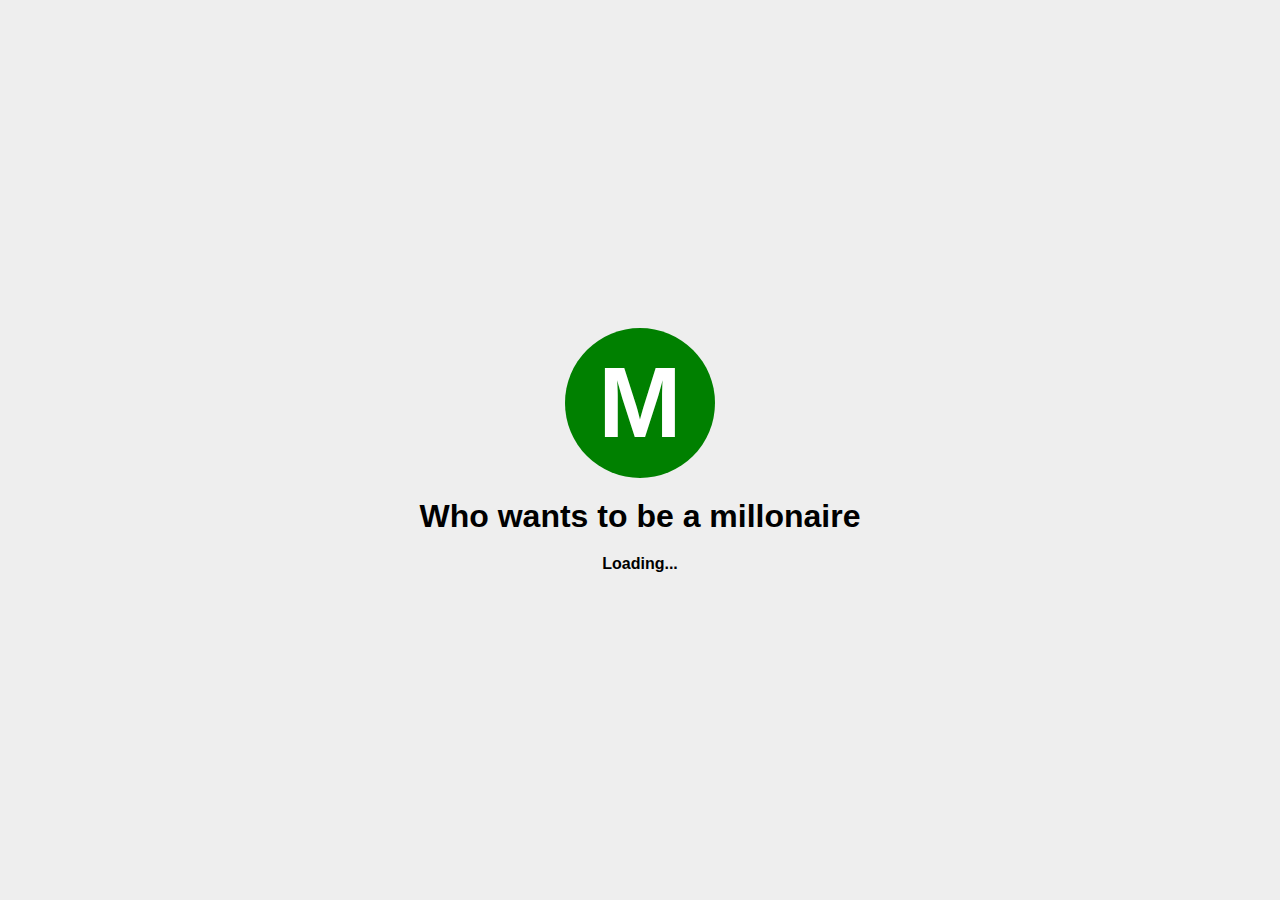
<file: index.html>
<!DOCTYPE html>
<html lang="en">
<head>
    <meta charset="UTF-8">
    <meta name="viewport" content="width=device-width, initial-scale=1.0">
    <title>Document</title>
</head>
<link rel="stylesheet" href="style.css">

<body>
    
    <div class="main">
        <div style="text-align: center;">
        <div class="logo">M</div>
        <h1 class="top">Who wants to be a millonaire</h1>
        <div class="load"><b>Loading...</b></div>
        </div>
    </div>

    
    <script>
        setTimeout(function () {
            location.assign("user-details.html")
        }, 5000);
        
    </script>
    
    
</body>
</html>
</file>
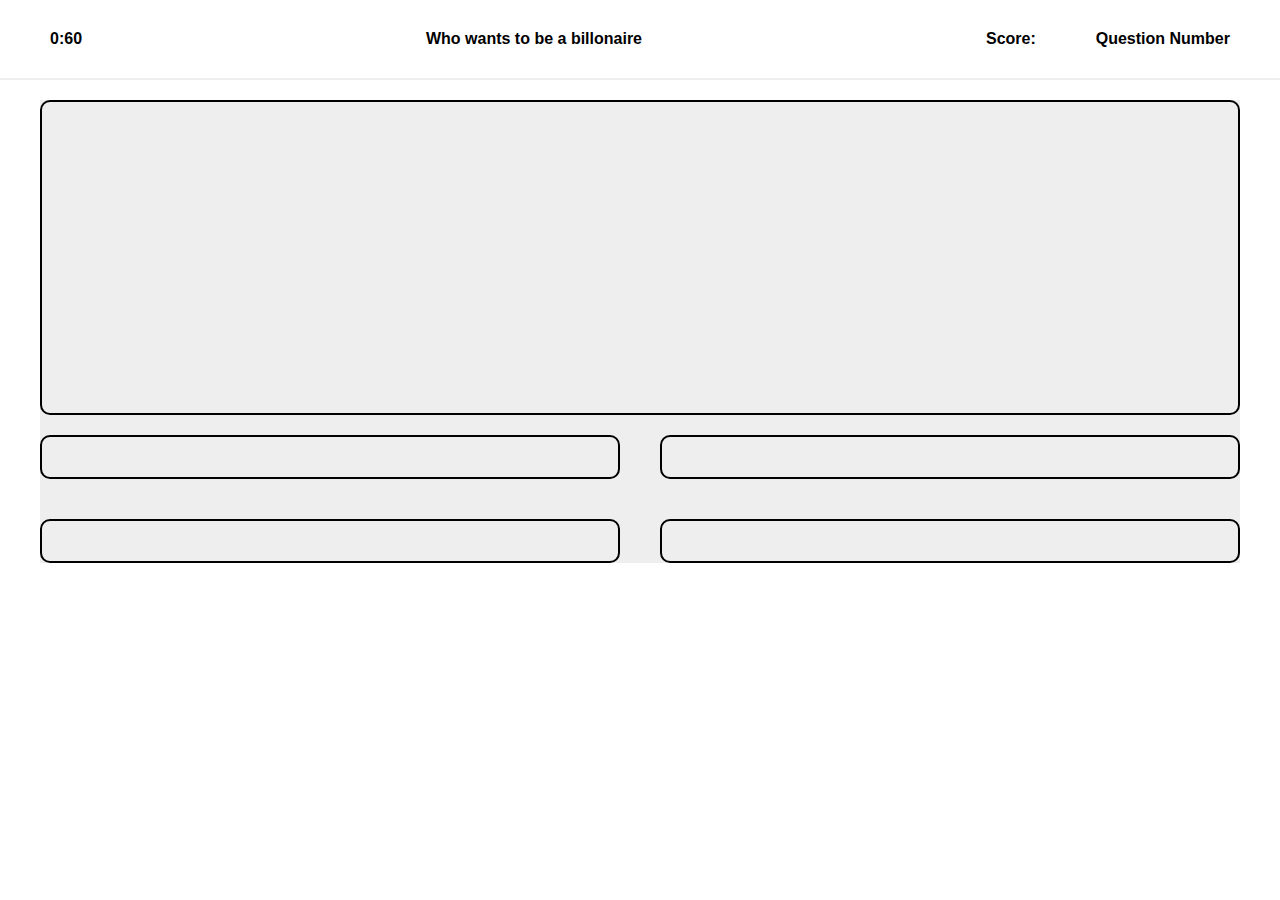
<file: quiz.html>
<!DOCTYPE html>
<html lang="en">
<head>
    <meta charset="UTF-8">
    <meta name="viewport" content="width=device-width, initial-scale=1.0">
    <title>Document</title>
    <link rel="stylesheet" href="./resources/quiz.css">
</head>
<body>
    <style>
        section {
            background-color: rgba(0,0,0,0.4);
    width: 100%;
    height: 100vh;
    display: flex;
    justify-content: center;
    align-items: center;
    position: absolute;
    top: 0;
    left: 0;
    display: none;
        }
    section > span {
    background-color: grey;
    width: 400px;
    height: 320px;
    border-radius: 20px;
    text-align: center;
        }
    h3 {
        margin-top: 150px;
        font-size: 30px;
        font-family: Arial, Helvetica, sans-serif;
    }
    #badCompliment {
        display: none;
    }
    #compliment {
        display: none;
    }
    </style>
    <section class="section">
        <span>
        <h3 id="ending" style="color: whitesmoke;">Time Up, Ending Quiz...</h3>
    </span>
    </section>
    <header>

        <div class="btnGroup">
            <span class="Btn" id="verifiBtn"></span>
            <span class="timer">
              <span id="counter"></span>
            </span>
          </div>


          <!-- <div id="Timer"></div> -->



        <div>Who wants to be a billonaire</div>
        <div class="summary">
            <!-- <div id="user-name"></div> -->
            <div>Score: <span id="score"> </span></div><div id="user-name"></div>
            <div>Question Number <span id="question"></span></div>
        </div>
    </header>
    <div class="questions-container">
        <div id="questions"></div>

        <div id="options">
            <div id="option1"></div>
            <div id="option2"></div>
            <div id="option3"></div>
            <div id="option4"></div>
        </div>
    </div>

    <div class="modal" style="display: none ;">
        <div class="modal-container">

        </div>
    </div>
<script src="question-bank.js"></script>
    <script>

// var timeLeft = 30;
// var elem = document.getElementById('Timer');

// var timerId = setInterval(countdown, 1000);

// function coundown() {
//   if (timeLeft == 0) {
//     clearTimeout(timerId);
//     doSomething();
//   } else {
//     elem.innerHTML = timeLeft + ' seconds remaining';
//     timeLeft--;
//   }
// }
// coundown();


function countdown() {
        var seconds = 61;
        function tick() {
          var counter = document.getElementById("counter");
          seconds--;
          counter.innerHTML =
            "0:" + (seconds < 10 ? "0" : "") + String(seconds);
          if (seconds > 0) {
            setTimeout(tick, 1000);
          } else {
           
        function endingQuiz() {
                document.querySelector(".section").style.display = "flex";
            }
        endingQuiz()
        setTimeout(function () {
               
               location.assign("show-summary.html")
           }, 5000);
            document.getElementById("counter").innerHTML = "";
          }
        }
        tick();
      }
      countdown();

        const userName = document.getElementById("user-name");
        const userScore = document.getElementById("score");
        const displayQuestionNumber = document.getElementById("question");

        const displayQuestion = document.getElementById("questions");

        const options = document.getElementById("questions")
        const option1 = document.getElementById("option1");
        const option2 = document.getElementById("option2");
        const option3 = document.getElementById("option3");
        const option4 = document.getElementById("option4");
        

        const modal = document.querySelector(".modal");
        const modalContainer = document.querySelector(".modal-container");

        userName.innerText = sessionStorage.getItem("username");

        function showQuestion() {
            let questionNumber = parseInt(sessionStorage.getItem("currentquestion"));
            const userQuestion = questions[questionNumber];
            displayQuestion.innerText = userQuestion.question;

            option1.innerText = "A. " +userQuestion.options.A;
            option2.innerText = "B. " +userQuestion.options.B;
            option3.innerText = "C. " +userQuestion.options.C;
            option4.innerText = "D. " +userQuestion.options.D; 

        userScore.innerText = sessionStorage.getItem("score");

        displayQuestionNumber.innerText = 
        parseInt(sessionStorage.getItem("currentquestion")) + 1;
        }
        showQuestion()
        
        function isAnswerCorrect(opt) {
            const userAnswer = opt.slice(3);
            const correctAnswer = questions[parseInt(sessionStorage.getItem("currentquestion"))].correctAnswer;

        console.log(userAnswer);
        console.log(correctAnswer);
        console.log(userAnswer == correctAnswer);

        if (userAnswer == correctAnswer) {
            modalContainer.innerHTML = `<img src="./resources/images/correct-tick.jpeg" class="modal-image1">
            <div class="modal-image-text">Your answer is correct</div>
            `;
            const newScore = parseInt (sessionStorage.getItem("score")) + 100;
            sessionStorage.setItem("score", newScore)
        } else {
            modalContainer.innerHTML = `<img src="./resources/images/cross-tick.jpeg" class="modal-image2">
            <div class="modal-image-text">Your answer is not correct</div>
            `;
        }
        modal.style.display = "flex";
        setTimeout(function() {
            const nextQuestion = parseInt(sessionStorage.getItem("currentquestion")) + 1;


            if (nextQuestion  == questions.length) {
               return location.assign("show-summary.html")
            }  
            sessionStorage.setItem("currentquestion", nextQuestion);
            showQuestion();
            modal.style.display = "none";
        }, 2000);

        }

        option1.addEventListener("click", function() {
        const option = option1.innerText;
        isAnswerCorrect(option);
        });
        option2.addEventListener("click", function() {
            const option = option2.innerText;
            isAnswerCorrect(option);
        });

        option3.addEventListener("click", function() {
            const option = option3.innerText;
            isAnswerCorrect(option);
        });

        option4.addEventListener("click", function() {
            const option = option4.innerText;
            isAnswerCorrect(option);
        });

    </script>
</body>
</html>
</file>
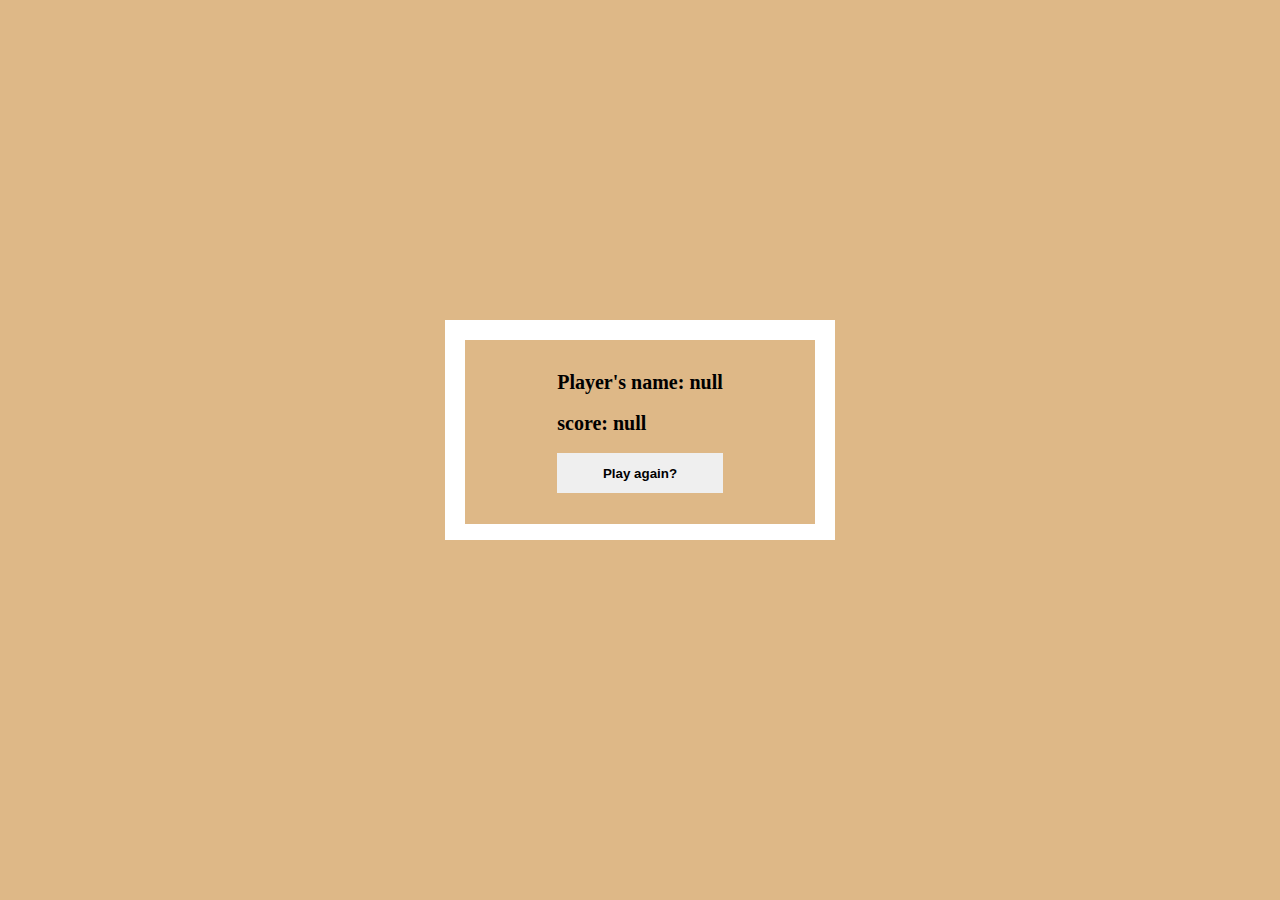
<file: show-summary.html>
<!DOCTYPE html>
<html lang="en">
<head>
    <meta charset="UTF-8">
    <meta name="viewport" content="width=device-width, initial-scale=1.0">
    <title>Document</title>
</head>
<body>
    <style>
        body {
            background-color: burlywood;
            font-size: 20px;
            font-weight: bold;
        }
        .summary {
            width: 100%;
            height: 18vh;
            display: flex;
            justify-content: center;
            align-items: center;
            background-color: burlywood;
            display: grid;
            padding-bottom: 22px;
        }
        .summary-container {
            width: 350px;
            height: 20vh;
            padding: 20px;
            border: 8px;
            background-color: white;
            margin: 0 auto;
            margin-top: 320px;
        }
        button {
            border: none;
            outline: none;
            font-weight: bold;
            height: 40px;
        }
        button:hover {
            background-color:rgba(180, 173, 173, 0.767);
            transition: .3s;
            color: white;
        }
    </style>

    <div class="summary-container">
        <div class="summary"></div>
    </div>

    <script>
        const summary = document.querySelector(".summary");

        summary.innerHTML = `
        <div style="margin: 2px";></div>Player's name: ${sessionStorage.getItem("username") }</div>
        <div> score: ${sessionStorage.getItem("score")}</div>
        <button onclick="playAgain()">Play again?</button>
        `;
        function playAgain() {
            location.assign("user-details.html")
        }
    </script>
</body>
</html>
</file>
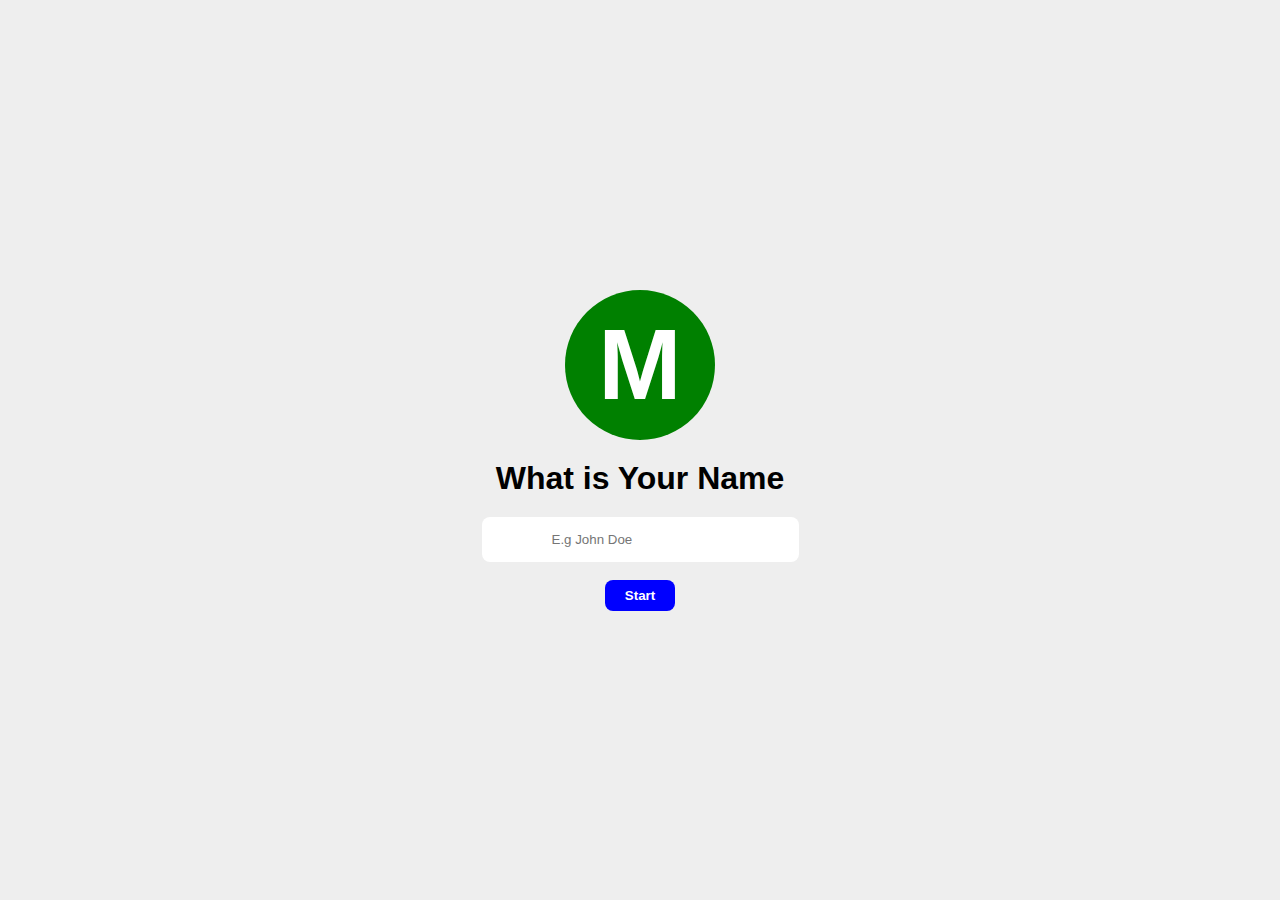
<file: user-details.html>
<!DOCTYPE html>
<html lang="en">
<head>
    <meta charset="UTF-8">
    <meta name="viewport" content="width=device-width, initial-scale=1.0">
    <title>Document</title>
</head>
<body>
    <style>

        *{
            box-sizing: border-box;
            padding: 0;
            margin: 0;
        }
.main {
    width: 100%;
    height: 100vh;
    display: flex;
    justify-content: center;
    align-items: center;
    font-family:'Trebuchet MS', 'Lucida Sans Unicode', 'Lucida Grande', 'Lucida Sans', Arial, sans-serif;
    background-color: #eeeeee;
}
.logo {
    border-radius: 50%;
    width: 150px;
    height: 150px;
    background-color: green;
    color: white;
    font-size: 100px;
    display: flex;
    justify-content: center;
    align-items: center;
    margin: 0 auto;
    font-weight: bold;
}

input {
    padding: 15px 70px;
    border-radius: 8px;
    border: none;
    background-color: white;
    margin-top: 20px;
}

.what{
    padding-top: 20px;
}

#start-button {
    width: fit-content;
    margin: 0 auto;
    padding: 8px 20px;
    font-weight: bold;
    border-radius: 8px;
    border: none;
    background-color: blue;
    color: white;
    outline: none;
}

#start-button:hover{
    background-color: rgb(74, 74, 170);
}

    </style>
    <div class="main">
        <div style="text-align: center;">
        <div class="logo">M</div>
        <h1 class="what">What is Your Name</h1>
        <input type="text" placeholder="E.g John Doe" id="user-name"><br><br> 
        <button id="start-button">Start</button>
        </div>
    </div>

    
    <script>
        const userName = document.getElementById("user-name");
        const startButton = document.getElementById("start-button");
        startButton.addEventListener("click", function() {
            sessionStorage.setItem("username", userName.value);
            sessionStorage.setItem("currentquestion", 0);
            sessionStorage.setItem("score", 0);

            location.assign("quiz.html")
        });



        
        
    </script>
</body>
</html>
</file>
<file: style.css>
*{
    padding: 0;
    margin: 0;
    box-sizing: border-box;
}

.main {
    width: 100%;
    height: 100vh;
    display: flex;
    justify-content: center;
    align-items: center;
    font-family: 'Trebuchet MS', 'Lucida Sans Unicode', 'Lucida Grande', 'Lucida Sans', Arial, sans-serif;

    background-color: #eee;
}
.logo {
    border-radius: 50%;
    width: 150px;
    height: 150px;
    background-color: green;
    color: white;
    font-size: 100px;
    display: flex;
    justify-content: center;
    align-items: center;
    margin: 0 auto;
    font-weight: bold;
}

.top{
    padding-top: 20px;
}

.load{
    padding-top: 20px;
}
</file>
<file: resources/quiz.css>
*{
    padding: 0;
    margin: 0;
    box-sizing: border-box;
}

header{
    width: 100%;
    height: fit-content;
    display: flex;
    justify-content: space-between;
    padding: 30px 50px;
    border-bottom: 2px solid #eee;
    font-family: 'Trebuchet MS', 'Lucida Sans Unicode', 'Lucida Grande', 'Lucida Sans', Arial, sans-serif;
    font-weight: bold;
}

.summary{
    display: flex;
    gap: 30px;
}

.questions-container{
    display: block;
    justify-content: center;
    background-color: #eee;
    box-sizing: border-box;
    margin: 0 40px;
    margin-top: 20px;
}

#questions{
    width: 100%;
    height: 35vh;
    padding:90px;
    font-size: 35px;
    border: solid 2px black;
    margin-top: 20px;
    border-radius: 10px;
    color: black;
    margin-bottom: 20px;
    text-align: center;
}

#options > div {
    width: 100%;
    border-radius: 10px;
    padding: 20px;
    font-size: 22px;
    border: solid 2px black;
}
#options {
    display: grid;
    grid-template-columns: 1fr 1fr;
    gap: 40px;
}
/* #options:hover {
    background-color: grey;
    width: 100%;
    height: 100vh;
    display: flex;
    justify-content: center;
    align-items: center;
    position: absolute;
    top: 0;
    left: 0;
} */
#options > div:hover {
    background-color: blue;
    cursor: pointer;
    color: white;
}
.modal {
    background-color: rgba(0,0,0,0.4);
    width: 100%;
    height: 100vh;
    display: flex;
    justify-content: center;
    align-items: center;
    position: absolute;
    top: 0;
    left: 0;

}
.modal > div{
    background-color: white;
    width: 400px;
    height: 320px;
    border-radius: 20px;
}
.modal-image1 {
    height: 100px;
    width: 100px;
    display: flex;
    justify-content: center;
    margin-top: 100px;
    margin-left: 150px;
}
.modal-image2 {
    height: 100px;
    width: 100px;
    display: flex;
    justify-content: center;
    margin-top: 100px;
    margin-left: 150px;
}
.modal-image-text {
    margin-top: 10px;
    margin-left: 120px;
}
/* #ending {
    width: 100%;
    height: 10vh;
    background-color: red;
    color: black;
    display: flex;
    text-align: center;
} */
</file>
